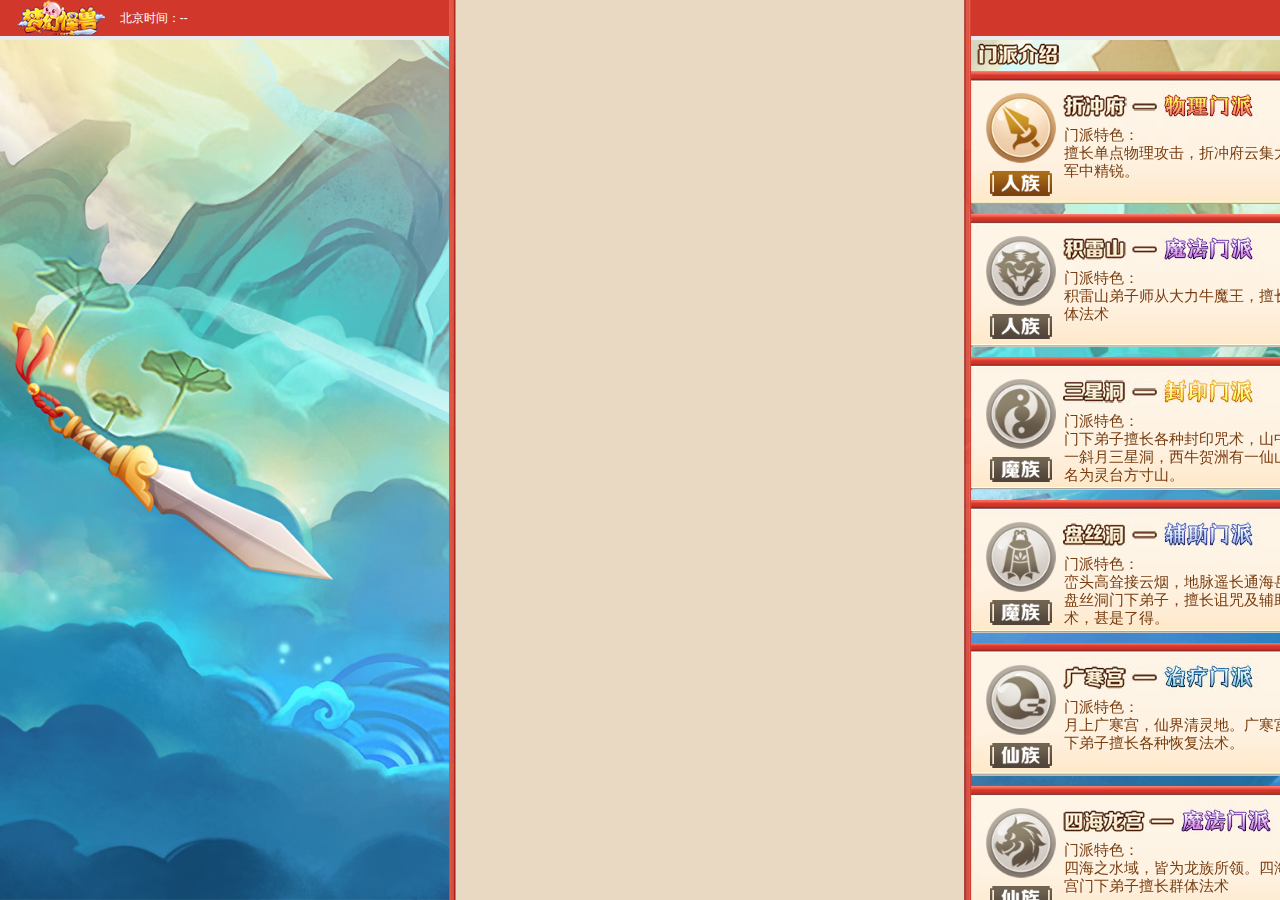
<file: static/index.html>
<!DOCTYPE html>
<html lang="en">
<head>
	<meta charset="UTF-8">
	<title>梦幻怪兽H5</title>
	<link rel="shortcut icon" href="./imgs/favicon.png">
	<link rel="stylesheet" type="text/css" href="css/common.css">
	<link rel="stylesheet" type="text/css" href="css/bootstrap.min.css">
	<link rel="stylesheet" type="text/css" href="css/index.css">
</head>
<body>

	<div class="wrap">
		<div class="page00 flex">
			<div class="leftBox">
				<div class="header flex">
					<a href="index.html"><img src="imgs/mhlogo.png" style="height:36px;margin-right: 15px;"></a>
					<span>
						北京时间：
					</span>
					<span id="time">--</span>
					<span style="flex:1;"></span>
				</div>
			</div>
			
			<div class="leftBoxLine"></div>
			<div class="contentBox" style="height:100%;">
				<!-- <iframe id="iframe" src="http://xpet-game-1251625178.file.myqcloud.com/mhxpet/mhxpet-1129-2/index.html?type=PC" style="width:546px;height:969px;"></iframe> -->
			</div>
			<div class="rightBoxLine"></div>
			<!-- <iframe src="http://xpet-game-1251625178.file.myqcloud.com/mhxpet/mhxpet-1129-2/index.html" style="width:546px;height:969px;"></iframe> -->

			<div class="rightBox">
				<!-- <div class="header flex">
					<span style="flex:1;"></span>
					<span class="msgMore">个人中心</span>
					 | 
					用户：1245454545 | 
					快速充值 | 
					游戏攻略
				</div> -->
			</div>
		</div>
	</div>

	<script type="text/javascript" src="js/jquery-2.1.0.min.js"></script>
	<script type="text/javascript" src="js/common.js?ver=2020122400"></script>
	<script type="text/javascript" src="js/index.js?ver=2020122400"></script>
</body>
</html>
</file>
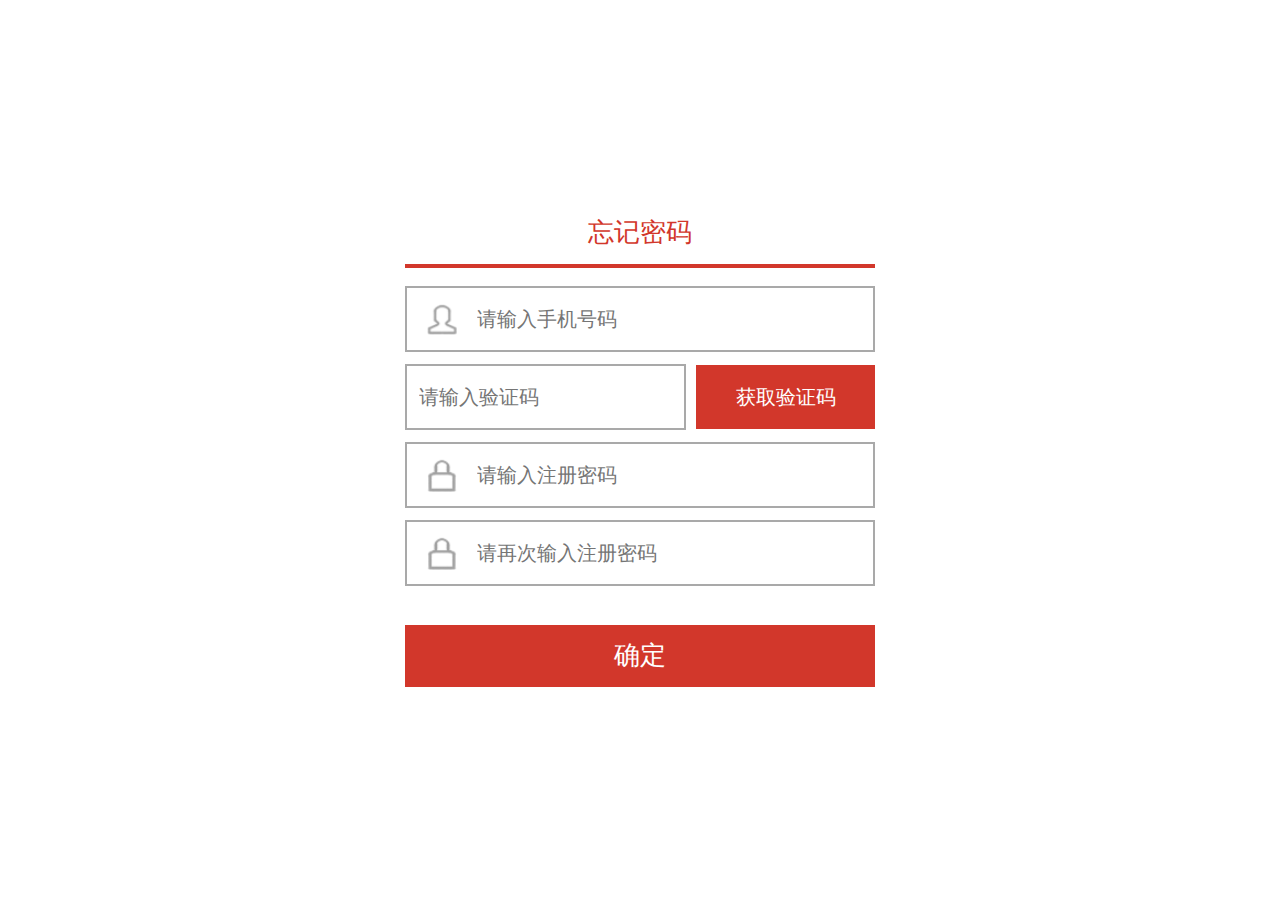
<file: static/forget.html>
<!DOCTYPE html>
<html lang="en">
<head>
	<meta charset="UTF-8">
	<title>梦幻怪兽H5</title>
	<link rel="shortcut icon" href="./imgs/favicon.png">
	<!-- <link rel="stylesheet" type="text/css" href="css/common.css"> -->
	<!-- <link rel="stylesheet" type="text/css" href="css/bootstrap.min.css"> -->
	<link rel="stylesheet" type="text/css" href="css/login.css">
</head>
<body>



<div class="flex" style="height: 100%;">
			<div class="Box">
				<ul class="flex">
					<li class="header active" onclick="regShow()">忘记密码</li>
				</ul>

				<div id="register-box" style="min-height: 413px;">

					<ul>
						<li class="flex inputBox">
							<div class="ico flex"><img src="imgs/user.png" alt=""></div>
							<input id="telNumber" type="text" placeholder="请输入手机号码">
						</li>
						<li class="flex">
							<div class="inputBox" style="flex:1;">
								<input style="padding-left: 12px;" id="smscode" type="text" placeholder="请输入验证码">
							</div>
							<div class="getCode" id="getCode">获取验证码</div>

						</li>
						<li class="flex inputBox">
							<div class="ico flex"><img src="imgs/password.png" alt=""></div>
							<input id="newpass" type="password" placeholder="请输入注册密码">
						</li>
						<li class="flex inputBox">
							<div class="ico flex"><img src="imgs/password.png" alt=""></div>
							<input id="newpass2" type="password" placeholder="请再次输入注册密码">
						</li>
					</ul>
					<div class="loginBtn" id="operate" onclick="updatePass(this)">确定</div>
					<!-- <div class="flex footer">
						<div class="u-checkbox-box flex">
							<span class="u-checkbox">
								<img src="imgs/ok.png" alt="">
							</span>
							<label>七天免登录</label>
						</div>
						<div class="line"></div>
						<div class="forget">忘记密码？</div>
						<div class="registerGo">去注册</div>
					<div class="otherLogin flex">
						<div><img src="imgs/guest.png" alt=""></div>
						<div class="guestLogin">游客登录</div>
					</div>
					</div> -->
				</div>

			</div>
		</div>
			

		<script type="text/javascript" src="js/jquery-2.1.0.min.js"></script>
		<script type="text/javascript" src="js/getToken.js"></script>
		<script type="text/javascript" src="js/forget.js?v=0.0.3"></script>
		<script type="text/javascript">

			function loginShow(){
				$("#login-box").show();
				$("#register-box").hide();
				$(".header").removeClass("active");
				$(".header").eq(0).addClass("active");
			}
			function regShow(){
				$("#login-box").hide();
				$("#register-box").show();
				$(".header").removeClass("active");
				$(".header").eq(1).addClass("active");
			}
			function checkNoLogin(){
				if($(".u-checkbox-box").hasClass("active")){
					$(".u-checkbox-box").removeClass("active");
				}else{
					$(".u-checkbox-box").addClass("active");
				}
			}

			$(function () {

				$('#getCode').on('click', getCode);
			})

		</script>

	<!-- <script type="text/javascript" src="js/common.js"></script> -->
	<!-- <script type="text/javascript" src="js/index.js"></script> -->
</body>
</html>
</file>
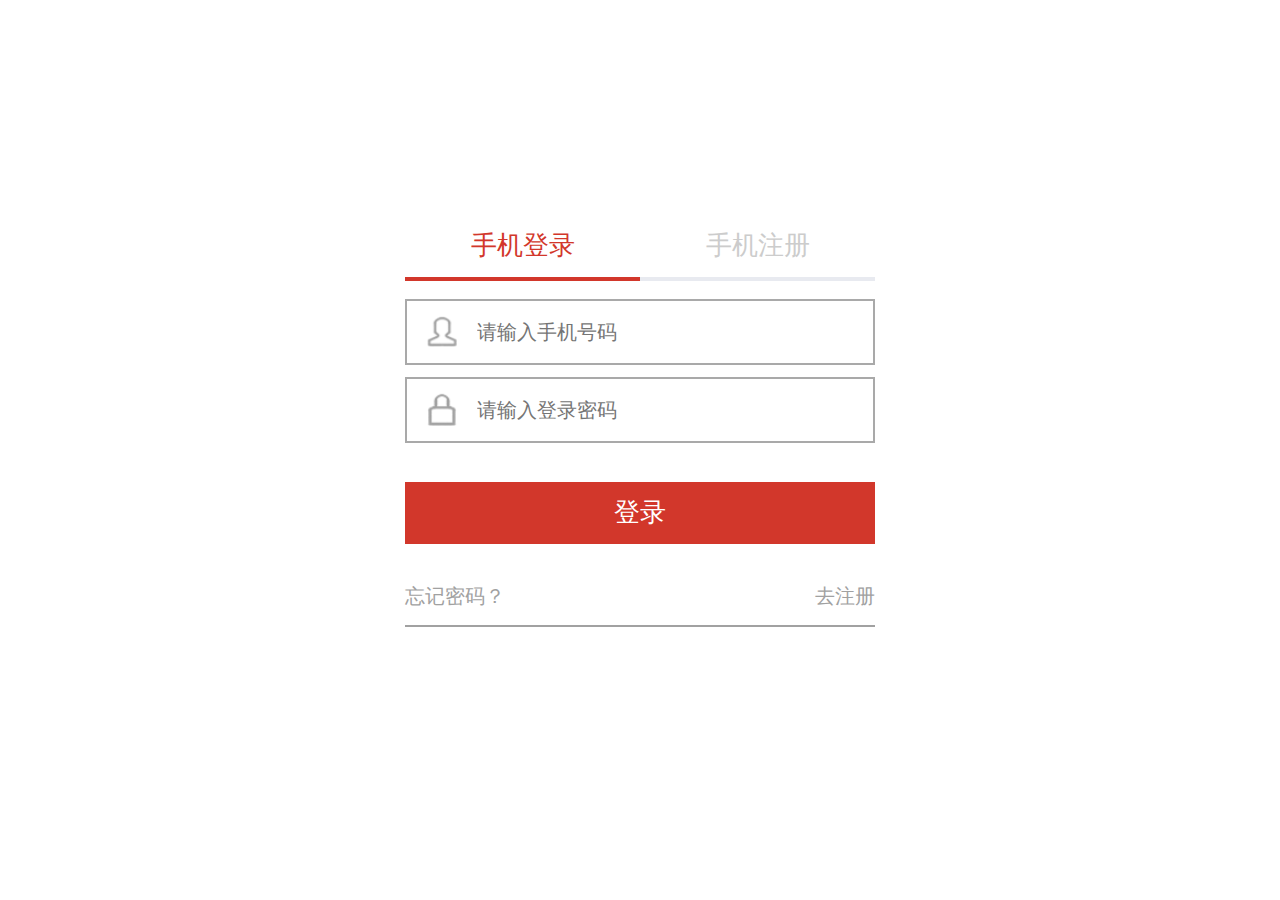
<file: static/login.html>
<!DOCTYPE html>
<html lang="en">
<head>
	<meta charset="UTF-8">
	<title>梦幻怪兽H5</title>
	<link rel="shortcut icon" href="./imgs/favicon.png">
	<!-- <link rel="stylesheet" type="text/css" href="css/common.css"> -->
	<!-- <link rel="stylesheet" type="text/css" href="css/bootstrap.min.css"> -->
	<link rel="stylesheet" type="text/css" href="css/login.css">
</head>
<body>



<div class="flex" style="height: 100%;">
			<div class="Box">
				<ul class="flex">
					<li class="header active" onclick="loginShow();">手机登录</li>
					<li class="header" onclick="regShow()">手机注册</li>
				</ul>
				<div id="login-box">
					<ul>
						<li class="flex inputBox">
							<div class="ico flex"><img src="imgs/user.png" alt=""></div>
							<input id="user_no" type="text" placeholder="请输入手机号码">
						</li>
						<li class="flex inputBox">
							<div class="ico flex"><img src="imgs/password.png" alt=""></div>
							<input id="user_password" type="password" placeholder="请输入登录密码">
						</li>
					</ul>
					<div class="loginBtn" id="operate" onclick="loginAgain(this)">登录</div>
					<div class="flex footer">
						<!-- <div class="u-checkbox-box flex" onclick="checkNoLogin()">
							<span class="u-checkbox">
								<img src="imgs/ok.png" alt="">
							</span>
							<label>七天免登录</label>
						</div>
						<div class="line"></div> -->
						<div class="forget" onclick="forgetLinkGo()">忘记密码？</div>
						<div class="registerGo" onclick="regShow()">去注册</div>
					</div>
					<div class="otherLogin flex">
						<!-- <div><img src="imgs/guest.png" alt=""></div>
						<div class="guestLogin">游客登录</div> -->
					</div>
				</div>

				<div id="register-box" style="display: none;min-height: 413px;">

					<ul>
						<li class="flex inputBox">
							<div class="ico flex"><img src="imgs/user.png" alt=""></div>
							<input id="telNumber" type="text" placeholder="请输入手机号码">
						</li>
						<li class="flex">
							<div class="inputBox" style="flex:1;">
								<input style="padding-left: 12px;" id="smscode" type="text" placeholder="请输入验证码">
							</div>
							<div class="getCode" id="getCode">获取验证码</div>

						</li>
						<li class="flex inputBox">
							<div class="ico flex"><img src="imgs/password.png" alt=""></div>
							<input id="nps" type="password" placeholder="请输入注册密码">
						</li>
						<!-- <li class="flex inputBox">
							<div class="ico flex"><img src="imgs/password.png" alt=""></div>
							<input id="nps" type="password" placeholder="请再次输入注册密码">
						</li> -->
					</ul>
					<div class="loginBtn" id="operate" onclick="register(this)">注册</div>
					<!-- <div class="flex footer">
						<div class="u-checkbox-box flex">
							<span class="u-checkbox">
								<img src="imgs/ok.png" alt="">
							</span>
							<label>七天免登录</label>
						</div>
						<div class="line"></div>
						<div class="forget">忘记密码？</div>
						<div class="registerGo">去注册</div>
					<div class="otherLogin flex">
						<div><img src="imgs/guest.png" alt=""></div>
						<div class="guestLogin">游客登录</div>
					</div>
					</div> -->
				</div>

			</div>
		</div>
			

		<script type="text/javascript" src="js/jquery-2.1.0.min.js"></script>
		<script type="text/javascript" src="js/getToken.js"></script>
		<script type="text/javascript" src="js/login.js?v=0.0.3"></script>
		<script type="text/javascript">

			function loginShow(){
				$("#login-box").show();
				$("#register-box").hide();
				$(".header").removeClass("active");
				$(".header").eq(0).addClass("active");
			}
			function regShow(){
				$("#login-box").hide();
				$("#register-box").show();
				$(".header").removeClass("active");
				$(".header").eq(1).addClass("active");
			}
			function forgetLinkGo(){
				location.href = 'forget.html';
			}
			function checkNoLogin(){
				if($(".u-checkbox-box").hasClass("active")){
					$(".u-checkbox-box").removeClass("active");
				}else{
					$(".u-checkbox-box").addClass("active");
				}
			}

			$(function () {

				$('#getCode').on('click', getCode);
			})

		</script>

	<!-- <script type="text/javascript" src="js/common.js"></script> -->
	<!-- <script type="text/javascript" src="js/index.js"></script> -->
</body>
</html>
</file>
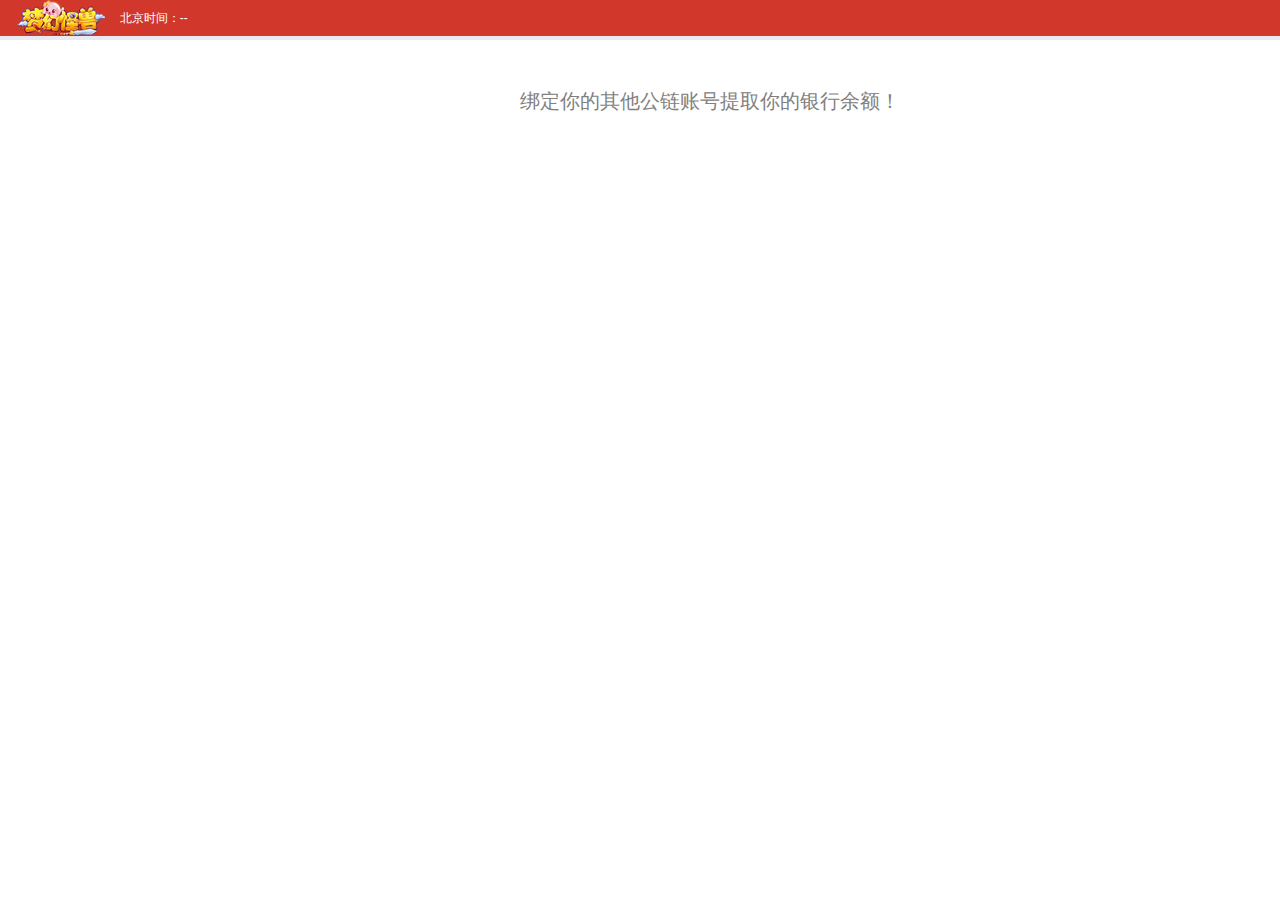
<file: static/myWallet.html>
<!DOCTYPE html>
<html lang="en">
<head>
	<meta charset="UTF-8">
	<title>梦幻怪兽H5</title>
	<link rel="shortcut icon" href="./imgs/favicon.png">
	<link rel="stylesheet" type="text/css" href="css/common.css">
	<link rel="stylesheet" type="text/css" href="css/bootstrap.min.css">
	<link rel="stylesheet" type="text/css" href="css/bankList.css">
</head>
<body>

	<div class="wrap">
		<div class="flex">
			<div class="leftBox">
				<div class="header flex">
					<img src="imgs/mhlogo.png" style="height:36px;margin-right: 15px;">
					<span>
						北京时间：
					</span>
					<span id="time">--</span>
					<span style="flex:1;"></span>
				</div>
			</div>
			<div class="rightBox">
				<!-- <div class="header flex">
					<span style="flex:1;"></span>
					<span class="msgMore">个人中心</span>
					 | 
					用户：1245454545 | 
					快速充值 | 
					游戏攻略
				</div> -->
			</div>
		</div>




<div class="Main" style="margin-top: 28px;">
	<div class="BrowsePage">
		<div class="BrowseKittyGallery">
			<div class="KittiesGallery">
				<div class="Container Container--lg">
					<div class="flex" style="margin-bottom: 30px;">
						<div style="min-width: 698px;">
							<p class="" id="inviterTipsShow" style="margin:0;text-align: center;">
								绑定你的其他公链账号提取你的银行余额！
							</p>
						</div>
					</div>
				</div>
				<div class="Container Container--lg MyInvitedUser">
					<!-- <table border="1" style="">
						<tbody>
							<tr>
								<td align="center" style="min-width:180px;">
									账号
								</td>
								<td align="center" style="max-width:200px;">
									公链
								</td>
								<td align="center">
									操作
								</td>
							</tr>
							<tr>
								<td align="center" style="">
									xpetbenson
								</td>
								<td align="center" style="">
									IOST
								</td>
								<td align="center">
									<button class="xBlueBtn" onclick="bindAccountShow('IOST')" style="width:180px;">修改</button>
								</td>
							</tr>
							<tr>
								<td align="center" style="">
								</td>
								<td align="center" style="">
									COCOS
								</td>
								<td align="center">
									<button class="xBlueBtn" onclick="bindAccountShow('COCOS')" style="width:180px;">绑定</button>
								</td>
							</tr>
						</tbody>
					</table> -->
				</div>
			</div>
			<div class="KittiesGalleryPagination">
				<div class="Pagination">
				</div>
			</div>
		</div>
	</div>
</div>



	</div>


<div style="display: none;" id="bindAccount">
	<div class="alert">
		<div>
			<h4>绑定账号</h4>
			<ul>
				<li class="flex">
					<div>绑定的账号：</div>
					<input type="text" id="bindAccountInput" placeholder="请输入你要绑定的账号" onfocus="focuusAction()" onblur="blurAction()" autofocus="autofocus" style="flex: 1;">
				</li>
				<p style="font-size: 1.7rem;" >你正在绑定 <span id="accountTips"></span> 账号，请绑定正确的账号，绑错账号造成损失无法追回</p>
				<li class="clear">
					<button class="right btn2 ok" onclick="bindAccountFun()" set-lan="ok">确认</button>
					<button class="right btn2 cancel" onclick="$('#bindAccount').hide()" set-lan="cancel">取消</button>
				</li>
			</ul>
		</div>
			
	</div>
</div>

	<script src="js/iost.min.js"></script>
	<!-- <script src="js/bcx.min.js"></script> -->
	<script src="js/eos16.0.9.min.js?v=1.0.0"></script>
	<script src="js/scatterjs-core.min.js"></script>
	<script src="js/scatterjs-plugin-eosjs.min.js"></script>
	<script type="text/javascript" src="js/jquery-2.1.0.min.js"></script>
	<script type="text/javascript" src="js/common.js"></script>
	<script type="text/javascript" src="js/myWallet.js"></script>
</body>
</html>
</file>
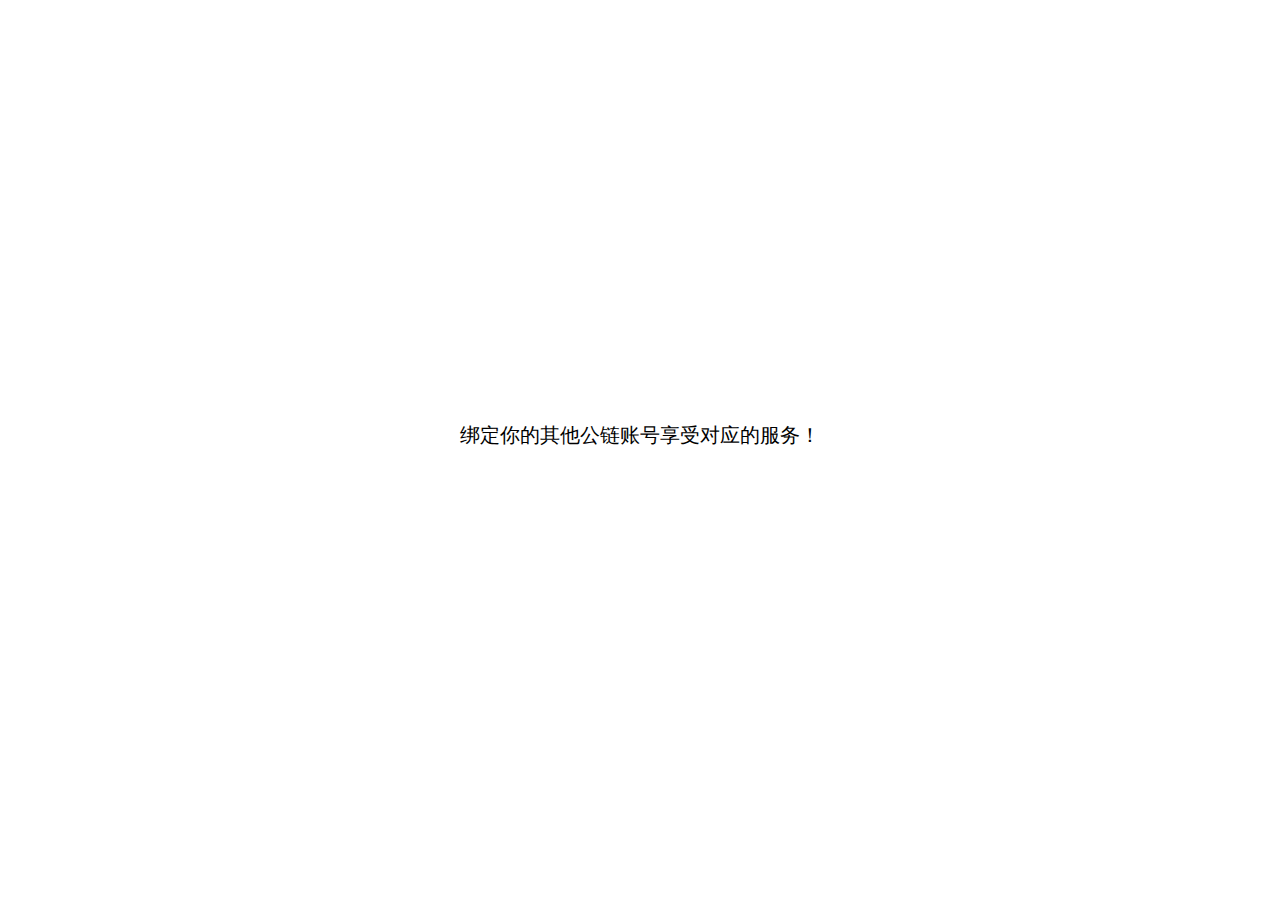
<file: static/xpetBindAccount.html>
<!DOCTYPE html>
<html lang="en" style="height: 100%;">
<head>
	<meta charset="UTF-8">
	<title>梦幻怪兽H5</title>
	<link rel="shortcut icon" href="./imgs/favicon.png">
	<!-- <link rel="stylesheet" type="text/css" href="css/common.css"> -->
	<!-- <link rel="stylesheet" type="text/css" href="css/bootstrap.min.css"> -->
	<link rel="stylesheet" type="text/css" href="css/xpetLogin.css">
	<style type="text/css">
		
table{
	border-spacing: 0;border-collapse: collapse;border: 1px solid #eee;
	width:100%;margin:0 auto;
}

table td{
	padding:10px;
	color: #2a2825;
	font-size: 20px;
	border-color: #eee;
	text-align: center;
}
.xBlueBtn{
    -webkit-appearance: none;
    background: transparent;
    background: #2c82ff;
    border: none;
    border-radius: 4px;
    color: #fff;
    cursor: pointer;
    font-size: 20px;
    font-weight: bolder;
    outline: none;
    padding: 8px;
    width: 180px;
    height:42px;
}
.alert2 {
    width: 100%;
    height: 100%;
    position: fixed;
    top: 0;
    left: 0;
    background: rgba(0,0,0,0.7);
    z-index: 9999;
    display: flex;
    align-items: center;
    color: #0a0e11;
}
.newUserBox{
	display:none;
}
.msgCon {
    position: fixed;
    top: 40%;
    z-index: 9999;
    width: 100%;
}
.msgCon .msg {
    border-radius: 30px;
    color: #fff;
    margin: 0 auto;
    padding: 12px;
    text-align: center;
    background: none repeat scroll 0 0 #000;
    width: 50%;
    max-width: 520px;
    opacity: 0.9;
}


	</style>
</head>
<body style="height: 100%;">

<div class="flex" style="height:100%">
	<div class="BrowsePage">
		<div class="BrowseKittyGallery">
			<div class="KittiesGallery">
				<div class="Container Container--lg">
					<div class="flex" style="margin-bottom: 30px;">
						<div style="min-width: 698px;">
							<p class="" id="inviterTipsShow" style="margin:0;text-align: center;">
								绑定你的其他公链账号享受对应的服务！
							</p>
						</div>
					</div>
				</div>
				<div class="Container Container--lg MyInvitedUser">
					<table border="1" style="width: 100%;">
						<!-- <tbody>
							<tr>
								<td align="center" style="min-width:180px;">
									账号
								</td>
								<td align="center" style="max-width:200px;">
									公链
								</td>
								<td align="center">
									操作
								</td>
							</tr>
							<tr>
								<td align="center" style="">
									xpetbenson
								</td>
								<td align="center" style="">
									IOST
								</td>
								<td align="center">
									<button class="xBlueBtn" onclick="bindAccountShow('IOST')" style="width:180px;">
										修改
									</button>
								</td>
							</tr>
							<tr>
								<td align="center" style="">
									xpetuser1111
								</td>
								<td align="center" style="">
									EOS
								</td>
								<td align="center">
									<button class="xBlueBtn" onclick="bindAccountShow('EOS')" style="width:180px;">
										修改
									</button>
								</td>
							</tr>
							<tr>
								<td align="center" style="">
								</td>
								<td align="center" style="">
									COCOS
								</td>
								<td align="center">
									<button class="xBlueBtn" onclick="bindAccountShow('COCOS')" style="width:180px;">
										绑定
									</button>
								</td>
							</tr>
						</tbody> -->
					</table>
				</div>
			</div>
			<div class="KittiesGalleryPagination">
				<div class="Pagination">
				</div>
			</div>
		</div>
	</div>
</div>

<div id="bindAccount" style="display: none;">
	<div class="alert2">
		<div class="Box">
			<ul class="flex">
				<li class="header active" style="position: relative;">
					绑定账号
					<img src="imgs/close.svg" style="position: absolute;top:25px;right:10px;    width: 18px;" onclick="clearBindAccountTimer()">
				</li>
			</ul>
			<div style="min-height: 413px;">
				<ul>
					<!-- <li class="flex inputBox">
						<div class="ico flex"><img src="imgs/user.png" alt=""></div>
						<input id="telNumber" type="text" placeholder="请输入手机号码">
					</li> -->
					<li class="flex">
						<div class="inputBox" style="flex:1;">
							<input style="padding-left: 12px;" id="smscode" type="text" placeholder="请输入验证码">
						</div>
						<div class="getCode" id="getCode">获取验证码</div>
					</li>
					<li class="flex inputBox">
						<div class="ico flex"><img src="imgs/password.png" alt=""></div>
						<input id="bindAccountInput" type="text" placeholder="请输入账号">
					</li>
				</ul>
				<div class="loginBtn" id="operate" onclick="bindAccountFun()">确定</div>
			</div>

		</div>
	</div>
</div>
<!-- <div class="flex" style="height: 100%;display: none;">
		</div> -->
			

		<script type="text/javascript" src="js/jquery-2.1.0.min.js"></script>
		<script type="text/javascript" src="js/getToken.js"></script>
		<!-- <script type="text/javascript" src="js/common.js"></script> -->
		<script type="text/javascript" src="js/xpetBindAccount.js?v=0.1.2"></script>
		<script type="text/javascript">

			$(function () {

				$('#getCode').on('click', getCode);
			})

		</script>

	<!-- <script type="text/javascript" src="js/common.js"></script> -->
	<!-- <script type="text/javascript" src="js/index.js"></script> -->
</body>
</html>
</file>
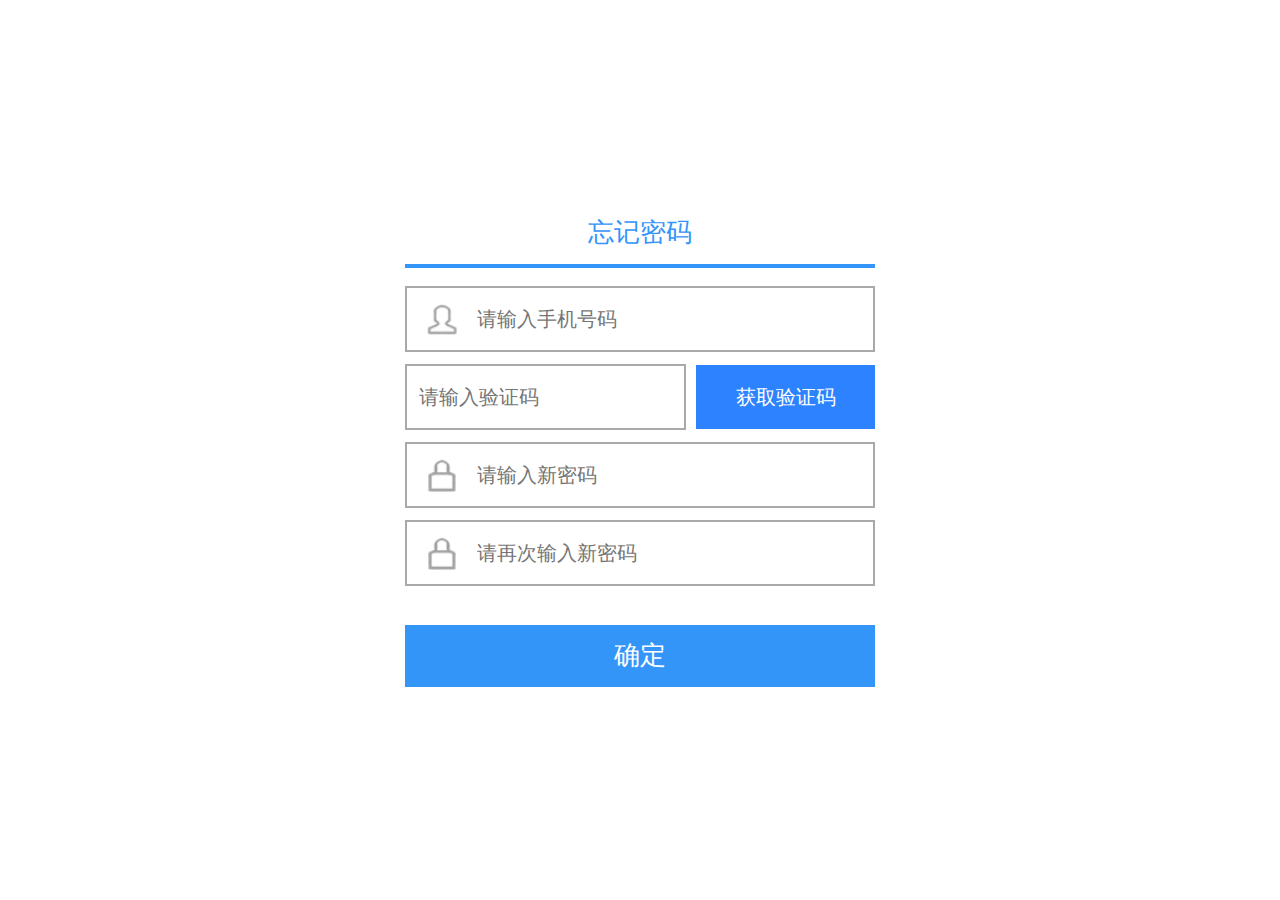
<file: static/xpetForget.html>
<!DOCTYPE html>
<html lang="en" style="height: 100%;">
<head>
	<meta charset="UTF-8">
	<title>梦幻怪兽H5</title>
	<link rel="shortcut icon" href="./imgs/favicon.png">
	<!-- <link rel="stylesheet" type="text/css" href="css/common.css"> -->
	<!-- <link rel="stylesheet" type="text/css" href="css/bootstrap.min.css"> -->
	<link rel="stylesheet" type="text/css" href="css/xpetLogin.css">
</head>
<body style="height: 100%;">



<div class="flex" style="height: 100%;">
			<div class="Box">
				<ul class="flex">
					<li class="header active" onclick="regShow()">忘记密码</li>
				</ul>

				<div id="register-box" style="min-height: 413px;">

					<ul>
						<li class="flex inputBox">
							<div class="ico flex"><img src="imgs/user.png" alt=""></div>
							<input id="telNumber" type="text" placeholder="请输入手机号码">
						</li>
						<li class="flex">
							<div class="inputBox" style="flex:1;">
								<input style="padding-left: 12px;" id="smscode" type="text" placeholder="请输入验证码">
							</div>
							<div class="getCode" id="getCode">获取验证码</div>

						</li>
						<li class="flex inputBox">
							<div class="ico flex"><img src="imgs/password.png" alt=""></div>
							<input id="newpass" type="password" placeholder="请输入新密码">
						</li>
						<li class="flex inputBox">
							<div class="ico flex"><img src="imgs/password.png" alt=""></div>
							<input id="newpass2" type="password" placeholder="请再次输入新密码">
						</li>
					</ul>
					<div class="loginBtn" id="operate" onclick="updatePass(this)">确定</div>
					<!-- <div class="flex footer">
						<div class="u-checkbox-box flex">
							<span class="u-checkbox">
								<img src="imgs/ok.png" alt="">
							</span>
							<label>七天免登录</label>
						</div>
						<div class="line"></div>
						<div class="forget">忘记密码？</div>
						<div class="registerGo">去注册</div>
					<div class="otherLogin flex">
						<div><img src="imgs/guest.png" alt=""></div>
						<div class="guestLogin">游客登录</div>
					</div>
					</div> -->
				</div>

			</div>
		</div>
			

		<script type="text/javascript" src="js/jquery-2.1.0.min.js"></script>
		<script type="text/javascript" src="js/getToken.js"></script>
		<script type="text/javascript" src="js/xpetForget.js?v=0.1.2"></script>
		<script type="text/javascript">

			function loginShow(){
				$("#login-box").show();
				$("#register-box").hide();
				$(".header").removeClass("active");
				$(".header").eq(0).addClass("active");
			}
			function regShow(){
				$("#login-box").hide();
				$("#register-box").show();
				$(".header").removeClass("active");
				$(".header").eq(1).addClass("active");
			}
			function checkNoLogin(){
				if($(".u-checkbox-box").hasClass("active")){
					$(".u-checkbox-box").removeClass("active");
				}else{
					$(".u-checkbox-box").addClass("active");
				}
			}

			$(function () {

				$('#getCode').on('click', getCode);
			})

		</script>

	<!-- <script type="text/javascript" src="js/common.js"></script> -->
	<!-- <script type="text/javascript" src="js/index.js"></script> -->
</body>
</html>
</file>
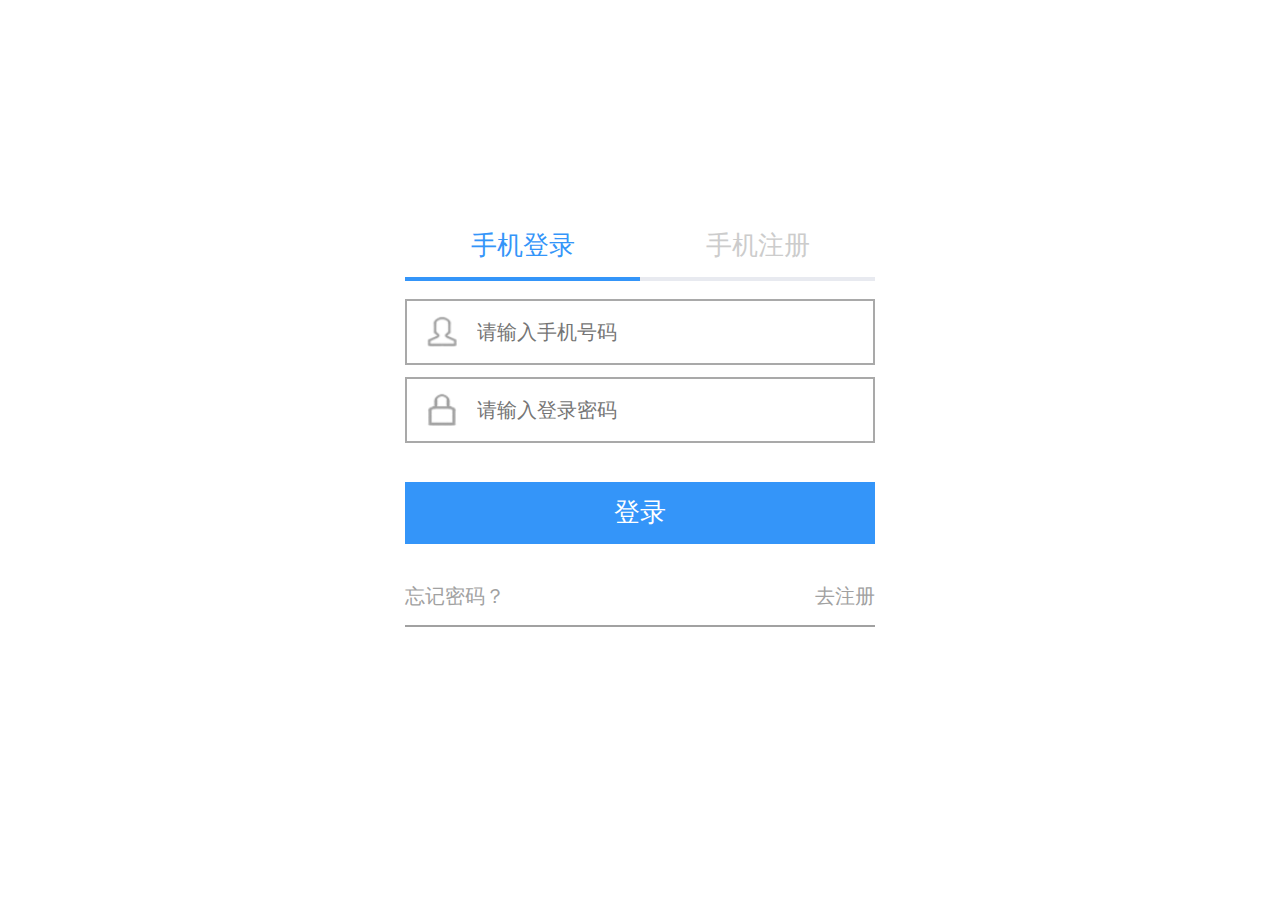
<file: static/xpetLogin.html>
<html>
	<head>
		<meta http-equiv="X-UA-Compatible" content="IE=edge,chrome=1">
		<meta http-equiv="Content-Type" content="text/html; charset=utf-8">
		<meta name="renderer" content="webkit">
		<meta name="viewport" content="width=device-width,width=750px,minimum-scale=0.28, user-scalable=no">
		<title>登录</title>
		<link rel="stylesheet" type="text/css" href="css/xpetLogin.css?v=0.0.2">
		<style>
			
.msgCon {
    position: fixed;
    top: 40%;
    z-index: 9999;
    width: 100%;
}
.msgCon .msg {
    border-radius: 30px;
    color: #fff;
    margin: 0 auto;
    padding: 12px;
    text-align: center;
    background: none repeat scroll 0 0 #000;
    width: 50%;
    max-width: 520px;
    opacity: 0.9;
}

		</style>
		<script type="text/javascript" src="js/jquery-2.1.0.min.js"></script>
	</head>
	<body>
		<div class="flex" style="height: 100%;">
			<div class="Box">
				<ul class="flex">
					<li class="header active" onclick="loginShow();">手机登录</li>
					<li class="header" onclick="regShow()">手机注册</li>
				</ul>
				<div id="login-box">
					<ul>
						<li class="flex inputBox">
							<div class="ico"><img src="imgs/user.png" alt=""></div>
							<input id="user_no" type="text" placeholder="请输入手机号码">
						</li>
						<li class="flex inputBox">
							<div class="ico"><img src="imgs/password.png" alt=""></div>
							<input id="user_password" type="password" placeholder="请输入登录密码">
						</li>
					</ul>
					<div class="loginBtn" id="operate" onclick="loginAgain(this)">登录</div>
					<div class="flex footer">
						<!-- <div class="u-checkbox-box flex" onclick="checkNoLogin()">
							<span class="u-checkbox">
								<img src="imgs/ok.png" alt="">
							</span>
							<label>七天免登录</label>
						</div>
						<div class="line"></div> -->
						<div class="forget" onclick="forgetLinkGo()">忘记密码？</div>
						<div class="registerGo" onclick="regShow()">去注册</div>
					</div>
					<div class="otherLogin flex">
						<!-- <div><img src="imgs/guest.png" alt=""></div>
						<div class="guestLogin">游客登录</div> -->
					</div>
				</div>

				<div id="register-box" style="display: none">

					<ul>
						<li class="flex inputBox">
							<div class="ico"><img src="imgs/user.png" alt=""></div>
							<input id="telNumber" type="text" placeholder="请输入手机号码">
						</li>
						<li class="flex">
							<div class="inputBox" style="flex:1;">
								<input style="padding-left: 12px;" id="smscode" type="text" placeholder="请输入验证码">
							</div>
							<div class="getCode" id="getCode">获取验证码</div>

						</li>
						<li class="flex inputBox">
							<div class="ico"><img src="imgs/password.png" alt=""></div>
							<input id="nps" type="password" placeholder="请输入注册密码">
						</li>
						<!-- <li class="flex inputBox">
							<div class="ico"><img src="imgs/password.png" alt=""></div>
							<input id="nps" type="password" placeholder="请再次输入注册密码">
						</li> -->
					</ul>
					<div class="loginBtn" id="operate" onclick="register(this)">注册</div>
					<!-- <div class="flex footer">
						<div class="u-checkbox-box flex">
							<span class="u-checkbox">
								<img src="imgs/ok.png" alt="">
							</span>
							<label>七天免登录</label>
						</div>
						<div class="line"></div>
						<div class="forget">忘记密码？</div>
						<div class="registerGo">去注册</div>
					<div class="otherLogin flex">
						<div><img src="imgs/guest.png" alt=""></div>
						<div class="guestLogin">游客登录</div>
					</div>
					</div> -->
				</div>

			</div>
		</div>
			

		<script type="text/javascript" src="js/getToken.js"></script>
		<script type="text/javascript" src="js/xpetLogin.js?v=0.1.0"></script>
		<script type="text/javascript">

			function loginShow(){
				$("#login-box").show();
				$("#register-box").hide();
				$(".header").removeClass("active");
				$(".header").eq(0).addClass("active");
			}
			function regShow(){
				$("#login-box").hide();
				$("#register-box").show();
				$(".header").removeClass("active");
				$(".header").eq(1).addClass("active");
			}
			function forgetLinkGo(){
				location.href = 'xpetForget.html'+location.search;
			}
			function checkNoLogin(){
				if($(".u-checkbox-box").hasClass("active")){
					$(".u-checkbox-box").removeClass("active");
				}else{
					$(".u-checkbox-box").addClass("active");
				}
			}

			$(function () {

				$('#getCode').on('click', getCode);
			})

		</script>
	</body>

</html>
</file>
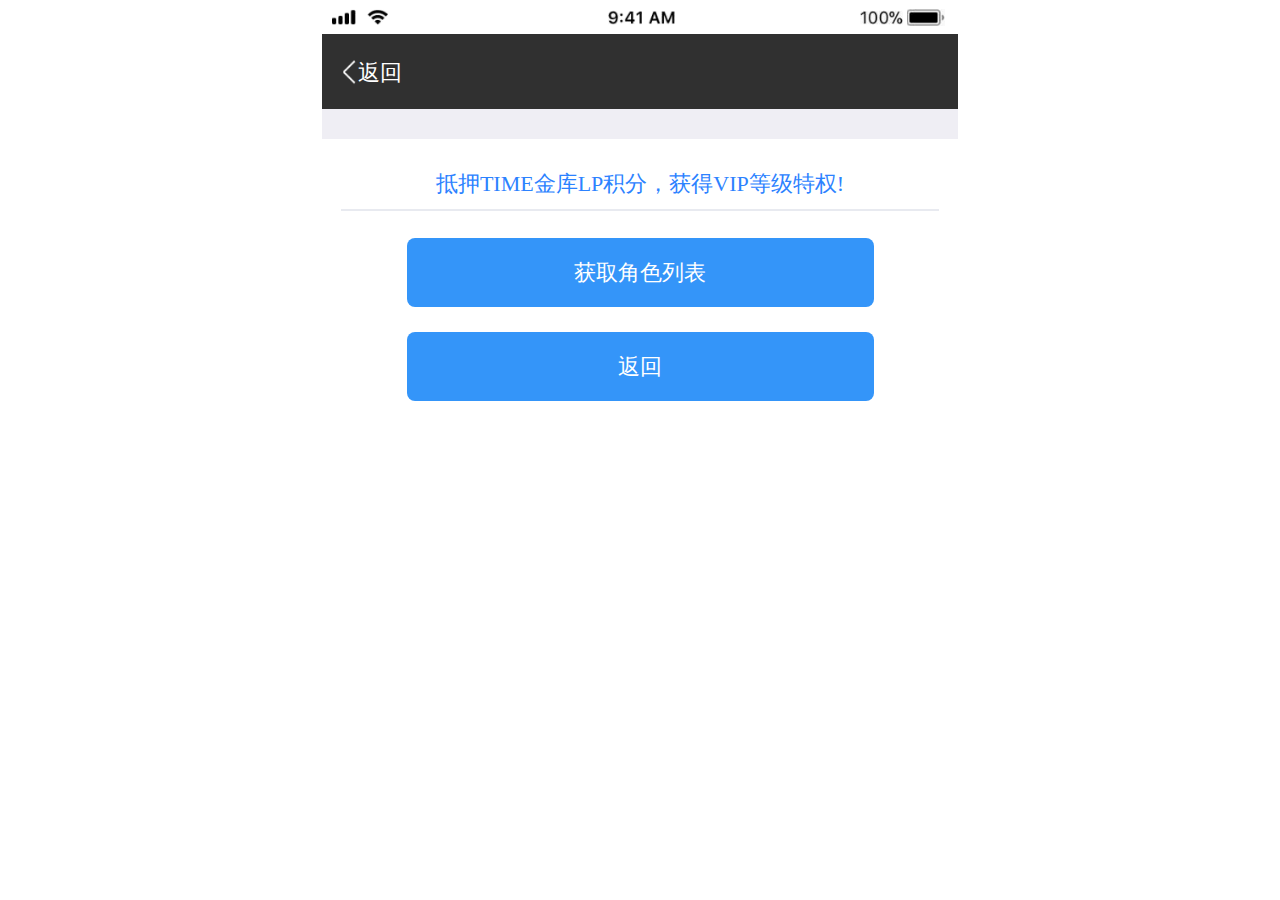
<file: static/xpetVipList.html>
<!DOCTYPE html>
<html lang="en" style="height: 100%;">
<head>
	<meta charset="UTF-8">
	<title>梦幻怪兽H5</title>
	<link rel="shortcut icon" href="./imgs/favicon.png">
	<!-- <link rel="stylesheet" type="text/css" href="css/common.css"> -->
	<!-- <link rel="stylesheet" type="text/css" href="css/bootstrap.min.css"> -->
	<meta name="viewport" content="width=device-width,width=636px,minimum-scale=0.36, user-scalable=no">
	<link rel="stylesheet" type="text/css" href="css/xpetLogin.css">
	<style type="text/css">
		
table{
	border-spacing: 0;border-collapse: collapse;border: 1px solid #a1a1a1;
	width:100%;margin:0 auto;
}

table td{
	padding:10px 0;
	color: #3b3b3b;
	font-size: 20px;
	border-color: #a1a1a1;
	text-align: center;
}
.xBlueBtn,.xBlueBtn-small{
    -webkit-appearance: none;
    background: transparent;
    background: #3495f9;
    border: none;
    color: #fff;
    cursor: pointer;
    font-size: 22px;
    outline: none;
    padding: 8px;	
}
.xBlueBtn{
	width: 467px;
	height:69px;
	border-radius: 8px;
}
.xBlueBtn-small{
	width: 108px;
	height: 75px;
}
.alert2 {
    width: 100%;
    height: 100%;
    position: fixed;
    top: 0;
    left: 0;
    background: rgba(0,0,0,0.7);
    z-index: 9999;
    display: flex;
    align-items: center;
    color: #0a0e11;
}
.newUserBox{
	display:none;
}
.msgCon {
    position: fixed;
    top: 40%;
    z-index: 9999;
    width: 100%;
}
.msgCon .msg {
    border-radius: 30px;
    color: #fff;
    margin: 0 auto;
    padding: 12px;
    text-align: center;
    background: none repeat scroll 0 0 #000;
    width: 50%;
    max-width: 520px;
    opacity: 0.9;
}
.information_bar{
	width: 636px;
	height: 34px;
	background-color: #ffffff;
	margin: 0 auto;
}
.bg-img1{
	width: 613px;
	height: 17px;
	margin-top: 9px;
	margin-left: 10px;
}
.back{
	width: 636px;
	height: 75px;
	background-color: #303030;
	margin: 0 auto;
	position: relative;
}
.back-button{
	margin-left: 18px;
	margin-top: 26px;
	width: 19px;
	height: 25px;
}
.back-content{
	font-size: 22px;
	line-height: 25px;
	position: absolute;
	top: 26px;
	left: 36px;
	color: #ffffff;
}
.empty-box{
	width: 636px;
	height: 30px;
	background-color: #efeef4;
	margin: 0 auto;
}
.BrowsePage{
	width: 636px;
	margin: 0 auto;
}
.position1{
	margin: 0 auto;
}
	</style>
</head>
<body style="height: 100%;">

	<div class="flex">
		<div class="information_bar">
			<img src="imgs/information_head.png" class="bg-img1">
		</div>
	</div>
	<div class="back">
		<img src="imgs/back_icon.png" class="back-button">
		<p class="back-content">返回</p>
	</div>
	<div class="empty-box"></div>
	<div class="BrowsePage">
		<div class="BrowseKittyGallery" style="max-width: 636px;">
			<div class="KittiesGallery">
				<div class="Container Container--lg">
					<div class="flex position1"style="margin-bottom:27px;height:70px;border-bottom: 2px solid #e8eaf0;font-size: 22px;width: 598px;">
						<div>
							<p class="" id="inviterTipsShow" style="margin-top: 20px;text-align: center;color:#2c82ff;">

								抵押TIME金库LP积分，获得VIP等级特权!
							</p>
						</div>
					</div>
				</div>
				<div id="listMyRoleInfoShow" style="text-align: center;" class="btn1">
					<button class="xBlueBtn" onclick="getConnectOk()">获取角色列表</button>
				</div>
				<div style="text-align: center;margin-top: 25px;margin-bottom: 19px;" class="btn1">
					<button class="xBlueBtn" onclick="goBack()">返回</button>
				</div>
				<div class="Container Container--lg MyInvitedUser">
					<table border="1" style="width: 100%;">
					</table>
				</div>
			</div>
			<div class="KittiesGalleryPagination">
				<div class="Pagination">
				</div>
			</div>
		</div>
	</div>
	<div id="stacklpBoxShow" style="display: none;">
		<div class="alert2">
			<div class="Box">
				<ul class="flex">
					<li class="header active" style="position: relative;">
						抵押
						<img src="imgs/close.svg" style="position:absolute;top:25px;right:10px;width: 18px;" onclick="clearStacklpBoxShow()">
					</li>
				</ul>
				<div style="min-height:413px;max-height: 413px;overflow-y: scroll;">
					<ul>
						<li class="inputBox" style="border: none;">
							该角色已抵押 : <span class="stackTokenNum"></span> 积分，可用积分 : <span class="useStackTokenNum"></span>
						</li>
						<li class="flex inputBox">
							<div class="ico flex"><img src="imgs/password.png" alt=""></div>
							<input id="stacklpNum" type="text" placeholder="请输入要抵押的数量">
						</li>
					</ul>
					<div class="loginBtn" onclick="stacklp()">确定</div>
					<ul>
						<li>1、LP积分抵押后需24小时后才能解压；</li>
						<li>2、LP积分可部分解压，解压后VIP等级即时发生变化；</li>
						<li>3、LP积分兑换VIP等级列表</li>
					</ul>
					<table border="1" style="margin:18px 0;">
						<tbody>
							<tr>
								<td align="center">积分</td>
								<td align="center">VIP等级</td>
							</tr>
							<tr>
								<td align="center">10 LP</td>
								<td align="center">V1</td>
							</tr>
							<tr>
								<td align="center">100 LP</td>
								<td align="center">V2</td>
							</tr>
							<tr>
								<td align="center">200 LP</td>
								<td align="center">V3</td>
							</tr>
							<tr>
								<td align="center">300 LP</td>
								<td align="center">V4</td>
							</tr>
							<tr>
								<td align="center">500 LP</td>
								<td align="center">V5</td>
							</tr>
							<tr>
								<td align="center">1000 LP</td>
								<td align="center">V6</td>
							</tr>
							<tr>
								<td align="center">2000 LP</td>
								<td align="center">V7</td>
							</tr>
							<tr>
								<td align="center">3000 LP</td>
								<td align="center">V8</td>
							</tr>
							<tr>
								<td align="center">5000 LP</td>
								<td align="center">V9</td>
							</tr>
							<tr>
								<td align="center">10000 LP</td>
								<td align="center">V10</td>
							</tr>
						</tbody>
					</table>
				</div>
			</div>
		</div>
	</div>
	<div id="unstacklpBoxShow" style="display: none;">
		<div class="alert2">
			<div class="Box">
				<ul class="flex">
					<li class="header active" style="position: relative;">
						解压
						<img src="imgs/close.svg" style="position: absolute;top:25px;right:10px;    width: 18px;" onclick="clearUnStacklpBoxShow()">
					</li>
				</ul>
				<div style="min-height: 413px;">
					<ul>
						<li class="inputBox" style="border: none;">
							该角色已抵押 : <span class="stackTokenNum"></span> 积分，可用积分 : <span class="useStackTokenNum"></span>
						</li>
						<li class="flex inputBox">
							<div class="ico flex"><img src="imgs/password.png" alt=""></div>
							<input id="unstacklpNum" type="text" placeholder="请输入要解压的数量">
						</li>
					</ul>
					<div class="loginBtn" onclick="unstacklp()">确定</div>
				</div>
			</div>
		</div>
	</div>


<!-- <div class="flex" style="height: 100%;display: none;">
		</div> -->
			

		<script type="text/javascript" src="js/jquery-2.1.0.min.js"></script>
		<script type="text/javascript" src="js/getToken.js"></script>
	    <script type="text/javascript" src="js/eos16.0.0.min.js"></script>
	    <script type="text/javascript" src="js/scatterjs-core.min.js"></script>
	    <script type="text/javascript" src="js/scatterjs-plugin-eosjs.min.js"></script>
		<script type="text/javascript" src="js/common.js?v=2020122200"></script>
		<script type="text/javascript" src="js/xpetVipList.js?v=2020122200"></script>
		<script type="text/javascript">

			$(function () {
				$('#getCode').on('click', getCode);
			})


			function goBack(){
				history.go(-1);
			}
		</script>

	<!-- <script type="text/javascript" src="js/common.js"></script> -->
	<!-- <script type="text/javascript" src="js/index.js"></script> -->
</body>
</html>
</file>
<file: static/css/common.css>
*{
	margin:0;
	padding:0;
}
body,html,.wrap{
	height:100%;
}
.flex{
	display: flex;
	justify-content: center;
	align-items: center;
}
.wrap {
    overflow: hidden;
    max-width: 1920px;
    min-width: 1420px;
    margin: 0 auto;
    position: relative;

}
.wrap .page00 {
    height:100%;
     background: url(../imgs/bg.jpg) top center no-repeat; 
    background-size: cover;
}

.leftBox,.rightBox{
	flex: 1;
	height:100%;
}


.wrap .header{
	height: 40px;
	/*line-height: 40px;*/
	font-size: 12px;
	background: #d2372b;
	color:#fff;
	padding:0 17px;
}
.msgCon {
    position: fixed;
    top: 40%;
    z-index: 9999;
    width: 100%;
}
.msgCon .msg {
    border-radius: 30px;
    color: #fff;
    margin: 0 auto;
    padding: 12px;
    text-align: center;
    background: none repeat scroll 0 0 #000;
    width: 50%;
    max-width: 520px;
    opacity: 0.9;
}

.newUserBox{
    width: 399px;
    position: fixed;
    top:150px;
    right:0;
    z-index: 9999;
    background: #fff;
    height:80%;
    margin: 0;
    padding:0 16px 12px;
    /*border-top: 1px solid rgb(212, 223, 233);*/
    border: 1px solid#d2372b;
    
    list-style-type: none;
    font-size: 20px;

    transform: translate3d(100%,0,0);
    transition: -webkit-transform .2s cubic-bezier(.65,.05,.36,1);
    transition: transform .2s cubic-bezier(.65,.05,.36,1);
    transition: transform .2s cubic-bezier(.65,.05,.36,1),-webkit-transform .2s cubic-bezier(.65,.05,.36,1);
    overflow-y: scroll;

}
.newUserBox.active{
    -webkit-transform: translateZ(0);
    transform: translateZ(0);
}

.newUserBox .userHeader{
    border-bottom: 1px solid #eee;
    /*border-bottom: 1px solid #b2b2b2;*/
    line-height: 68px;
    margin-bottom: 20px;
}

.xBlueBtn{
    -webkit-appearance: none;
    background: transparent;
    background: #d2372b;
    border: none;
    border-radius: 4px;
    color: #fff;
    cursor: pointer;
    font-size: 20px;
    font-weight: bolder;
    outline: none;
    padding: 8px;
    text-transform: uppercase;
    transition: background .2s ease,color .2s ease;
    white-space: pre;
    width: 100%;
}

.newUserBox li{
    line-height: 68px;
    border-top: 1px solid #eee;
    /*border-top: 1px solid #b2b2b2;*/
    cursor: pointer;
    color: #82817d;
}

.newUserBox li a{
    color: #82817d;
}
a ,a:hover {
	text-decoration: none
}


.alert{width: 100%;height: 100%;position: fixed;top:0;left: 0;background: rgba(0,0,0,0.7);z-index: 9999;display: flex;align-items: center;color:#0a0e11;}
.alert > div{width: 80%;margin: 0 auto;background: #fff;padding:20px 15px;font-size: 24px;border-radius: 10px;}
.alert h4{font-size: 32px;text-align: center;}
.alert h3{font-size: 32px;}
.alert h5,.alert h6{font-size: 20px;}
.alert p{color: #f89185;}
.alert ul{margin:0;padding:0;}
.alert ul li{padding:10px 0;list-style-type: none;}
.alert ul li input{width: 100%;}
.alert ul li .text{color: #666d74}
.alert ul li .right{float: right;}
.alert ul li .btn2{color: #2a2825;padding:0 30px;


}

.alert ul li .btn2.cancel{
	border:1px solid #f1496c;
	background: #fff;
	height: 45px;
    padding: 0 20px;
    margin: 0 20px;
    border-radius: 5px;
    font-size: 16px;
    cursor: pointer;
    min-width: 100px;
    box-sizing: border-box;
    display: flex;
    justify-content: center;
    align-items: center;
    color: #f1496c;
}
.alert ul li .btn2.cancel:hover{
	background: #fb1142;
	color: #fff;
}
.alert ul li .btn2.cancel:active{
	font-size: 18px;
	padding-left:28px;
	padding-top: 8px;
	box-sizing: border-box;
	background: #f1496c;
}

.alert ul li .btn2.ok{
	border:1px solid #1798f2;
	background: #fff;
	height: 45px;
    padding: 0 20px;
    margin: 0 20px;
    border-radius: 5px;
    font-size: 16px;
    cursor: pointer;
    min-width: 100px;
    box-sizing: border-box;
    display: flex;
    justify-content: center;
    align-items: center;
    color: #1798f2;
}
.alert ul li .btn2.ok:hover{
	background: #0096ff;
	color: #fff;
}
.alert ul li .btn2.ok:active{
	font-size: 18px;
	padding-left:28px;
	padding-top: 8px;
	box-sizing: border-box;
	background: #399bdf;
}

.alert ul li .btn2.disabled,
.alert ul li .btn2.disabled:hover,
.alert ul li .btn2.disabled:active{
	border:1px solid #999;
	color:#999;
	background: #fff;
    padding: 0 20px;
    margin: 0 20px;
}


button,input,textarea {
	background: none;
	color: inherit;
	font-size: inherit;
	font-weight: inherit;
	line-height: normal;
	border: 0;
	border-radius: 0;
	-moz-appearance: none;
	appearance: none
}

button,input,select,textarea {
	font-family: inherit;
	-webkit-box-shadow: none;
	box-shadow: none;
	-webkit-appearance: none
}

select {
	position: relative;
	padding: .8rem;
	padding-right: 2.4rem;
	font-size: 1.6rem;
	line-height: unset;
	color: #82817d;
	background-color: transparent;
	border: 0;
	outline: none
}

input[type=radio] {
	-webkit-appearance: radio;
	-moz-appearance: radio;
	appearance: radio
}

input[type=checkbox] {
	-webkit-appearance: checkbox;
	-moz-appearance: checkbox;
	appearance: checkbox
}

input {
	border: 1px solid #e7e6e4;
	padding: 1.5rem;
	font-family: Calibre;
	font-size: 1.6rem;
	font-weight: 500;
	border-radius: .5rem;
	outline: none
}

input:focus {
	border-color: #ff9b6a
}

input.is-invalid {
	border-color: #f39db4
}

.alert2 {
    width: 100%;
    height: 100%;
    position: fixed;
    top: 0;
    left: 0;
    background: rgba(0,0,0,0.7);
    z-index: 9999;
    display: flex;
    align-items: center;
    color: #0a0e11;
}
.Box{
    width: 500px;
    margin: auto;
    background-color: #fff;
    padding:0 15px;
    box-sizing: border-box;
}
.header{
	line-height: 63px;
	font-size: 26px;
	color: #ccc;
	text-align: center;
	border-bottom: 4px solid #e8eaf0;
	position: relative;
	margin-bottom: 18px;
	flex:1;
	cursor: pointer;
}
.header.active{
	border-bottom: 4px solid #d2372b;
	color: #d2372b;
}
/*.header .line{
	position: absolute;
	width:28%;
	height: 4px;
	bottom:-4px;
	left:0;
	background: #d2372b;
}*/
.ico{
	width: 70px;
	text-align: center;
}
.ico img{
	width: 33px;
}
.inputBox{
	border: 2px solid #a9a9a9;
	margin-bottom: 12px;
	line-height: 62px;
}
.inputBox input{
	/*height: 36px;*/
	padding: 0 0 0 12px;
	border: none;
	line-height: 62px;
	flex:1;
    font-size: 20px;
}
.getCode{
	height: 64px;font-size: 20px;
	background: #d2372b;color:#fff;width: 188px;margin-left: 10px;
	line-height: 64px;
	text-align: center;
	margin-bottom: 12px;
	cursor: pointer;
}

.loginBtn{
	background: #d2372b;
	color: #fff;
	cursor: pointer;
	text-align: center;
	line-height: 62px;
	font-size: 26px;
	margin:39px 0;
}

.u-checkbox-box{
	cursor: pointer;
}

.u-checkbox-box .u-checkbox{
	display: block;
    width: 24px;
    height: 24px;
    cursor: pointer;
    border: solid 2px #afafaf;
    color: #a1a1a1;
}

.u-checkbox-box .u-checkbox img{
    width: 24px;
    height: 24px;
    display: none;
}
.u-checkbox-box.active .u-checkbox img{
    display: block;
}


.u-checkbox-box label{
    height: 16px;
    padding-left: 8px;
    font-size: 20px;
    color: #a1a1a1;
    line-height: 17px;
    padding-left: 8px;
	cursor: pointer;
}
.footer{
	color: #a1a1a1;
}
.footer .line{
	width: 2px;
	height: 32px;
	margin:0 20px;
	background: #a1a1a1;
}
.forget{
	cursor: pointer;
}
.registerGo{
	cursor: pointer;
	flex:1;text-align: right;
}
.otherLogin{
	margin-top: 15px;
	padding:30px 0;
	border-top: 2px solid #a1a1a1;
	color:#a1a1a1;
}
.otherLogin img{
	width:23px;
}
.guestLogin{
	flex: 1;margin-left: 5px;
}
/*a:hover {
	color: #2a2825
}*/
</file>
<file: static/css/index.css>
.wrap .page00 {
    height:100%;
     background: url(../imgs/bg.jpg) top center no-repeat; 
    background-size: cover;
}
iframe{
	height:100%;
	/*margin:0 auto;*/
	display: block;
	border: none;
}
.leftBox,.rightBox{
	flex: 1;
	height:100%;
}
.leftBoxLine,.rightBoxLine{
	width: 7px;
	height:100%;
}
.leftBoxLine{
	background: url(../imgs/leftBoxLine.png);
}
.rightBoxLine{
	background: url(../imgs/rightBoxLine.png);
}
.contentBox{
	/*width:546px;height:969px;*/
	background:#e9d9c3;
}
.menpaiBox .item{
	width: 356px;
	height: 133px;
	line-height: 18px;
	margin-bottom: 10px;
	font-size: 14.5px;
	color: #783d10;
	padding:12px 15px 0;
	box-sizing: border-box;
	display: flex;
	justify-content: center;
	align-items: center;
}

.menpaiBox .item .menpaiIco{
	width: 70px;
	height: 102px;
	margin-right: 8px;
}
.menpaiBox .item .menpaiIco .menpaiImgs1{
	width: 70px;
	height: 70px;
	margin-bottom: 8px;
	background-size: 100% 100%;
}
.menpaiBox .item .menpaiIco .menpaiImgs2{
	width: 62.3px;
	height: 25.6px;
	background-size: 100% 100%;
	margin:0 auto;
}
.menpaiBox .item .menpaiContent{
	flex: 1;
	height: 102px;
	padding-top: 33px;
	box-sizing: border-box;
}

.menpaiBox .menpai01{
	background: url(../imgs/menpai_01.jpg) no-repeat;
}
.menpaiBox .menpai01 .menpaiImgs1{
	background: url(../imgs/menpai_01_false.png) no-repeat;
}
.menpaiBox .menpai01.active .menpaiImgs1,
.menpaiBox .menpai01:hover .menpaiImgs1{
	background: url(../imgs/menpai_01_true.png) no-repeat;
	background-size: 100% 100%;
}
.menpaiBox .menpai02{
	background: url(../imgs/menpai_02.jpg) no-repeat;
}
.menpaiBox .menpai02 .menpaiImgs1{
	background: url(../imgs/menpai_02_false.png) no-repeat;
}
.menpaiBox .menpai02.active .menpaiImgs1,
.menpaiBox .menpai02:hover .menpaiImgs1{
	background: url(../imgs/menpai_02_true.png) no-repeat;
	background-size: 100% 100%;
}


.menpaiBox .menpai01 .menpaiImgs2,
.menpaiBox .menpai02 .menpaiImgs2{
	background: url(../imgs/renzu_01.png) no-repeat;
}
.menpaiBox .menpai01.active .menpaiImgs2,
.menpaiBox .menpai02.active .menpaiImgs2,
.menpaiBox .menpai01:hover .menpaiImgs2,
.menpaiBox .menpai02:hover .menpaiImgs2{
	background: url(../imgs/renzu_02.png) no-repeat;
	background-size: 100% 100%;
}

.menpaiBox .menpai03 .menpaiImgs2,
.menpaiBox .menpai04 .menpaiImgs2{
	background: url(../imgs/mozu_01.png) no-repeat;
}
.menpaiBox .menpai03.active .menpaiImgs2,
.menpaiBox .menpai04.active .menpaiImgs2,
.menpaiBox .menpai03:hover .menpaiImgs2,
.menpaiBox .menpai04:hover .menpaiImgs2{
	background: url(../imgs/mozu_02.png) no-repeat;
	background-size: 100% 100%;
}

.menpaiBox .menpai05 .menpaiImgs2,
.menpaiBox .menpai06 .menpaiImgs2{
	background: url(../imgs/xianzu_01.png) no-repeat;
}
.menpaiBox .menpai05.active .menpaiImgs2,
.menpaiBox .menpai06.active .menpaiImgs2,
.menpaiBox .menpai05:hover .menpaiImgs2,
.menpaiBox .menpai06:hover .menpaiImgs2{
	background: url(../imgs/xianzu_02.png) no-repeat;
	background-size: 100% 100%;
}


.menpaiBox .menpai03{
	background: url(../imgs/menpai_03.jpg) no-repeat;
}
.menpaiBox .menpai03 .menpaiImgs1{
	background: url(../imgs/menpai_03_false.png) no-repeat;
}
.menpaiBox .menpai03.active .menpaiImgs1,
.menpaiBox .menpai03:hover .menpaiImgs1{
	background: url(../imgs/menpai_03_true.png) no-repeat;
	background-size: 100% 100%;
}
.menpaiBox .menpai04{
	background: url(../imgs/menpai_04.jpg) no-repeat;
}
.menpaiBox .menpai04 .menpaiImgs1{
	background: url(../imgs/menpai_04_false.png) no-repeat;
}
.menpaiBox .menpai04.active .menpaiImgs1,
.menpaiBox .menpai04:hover .menpaiImgs1{
	background: url(../imgs/menpai_04_true.png) no-repeat;
	background-size: 100% 100%;
}



.menpaiBox .menpai05{
	background: url(../imgs/menpai_05.jpg) no-repeat;
}

.menpaiBox .menpai05 .menpaiImgs1{
	background: url(../imgs/menpai_05_false.png) no-repeat;
}
.menpaiBox .menpai05.active .menpaiImgs1,
.menpaiBox .menpai05:hover .menpaiImgs1{
	background: url(../imgs/menpai_05_true.png) no-repeat;
	background-size: 100% 100%;
}
.menpaiBox .menpai06{
	background: url(../imgs/menpai_06.jpg) no-repeat;
}
.menpaiBox .menpai06 .menpaiImgs1{
	background: url(../imgs/menpai_06_false.png) no-repeat;
}
.menpaiBox .menpai06.active .menpaiImgs1,
.menpaiBox .menpai06:hover .menpaiImgs1{
	background: url(../imgs/menpai_06_true.png) no-repeat;
	background-size: 100% 100%;
}
</file>
<file: static/css/login.css>
*{
	padding:0;
	margin:0;
}

html, body {
    width: 100%;
    height: 100%;
    margin: 0;
    padding: 0;
    background: none;
    font-family: "Microsoft YaHei","å¾®è½¯é›…é»‘";
    font-size: 20px;
}

input{

	background:none;
	outline:none;
	border:0px;

}
ul{
	list-style-type:none;
}

/*input[type="text"]:focus,

input[type="password"]:focus {

	border: 1px solid #eb7350;
	background: #fff;
	outline: none;

}*/

.flex{
	display: flex;
	justify-content: center;
	align-items: center;
}

.Box{
    width: 500px;
    margin: auto;
    background-color: #fff;
    padding:0 15px;
    box-sizing: border-box;
}
.header{
	line-height: 63px;
	font-size: 26px;
	color: #ccc;
	text-align: center;
	border-bottom: 4px solid #e8eaf0;
	position: relative;
	margin-bottom: 18px;
	flex:1;
	cursor: pointer;
}
.header.active{
	border-bottom: 4px solid #d2372b;
	color: #d2372b;
}
/*.header .line{
	position: absolute;
	width:28%;
	height: 4px;
	bottom:-4px;
	left:0;
	background: #3495f9;
}*/
.ico{
	width: 70px;
	text-align: center;
}
.ico img{
	width: 33px;
}
.inputBox{
	border: 2px solid #a9a9a9;
	margin-bottom: 12px;
	line-height: 62px;
}
.inputBox input{
	/*height: 36px;*/
	line-height: 62px;
	flex:1;
    font-size: 20px;
}
.getCode{
	height: 64px;
	background: #d2372b;color:#fff;width: 188px;margin-left: 10px;
	line-height: 64px;
	text-align: center;
	margin-bottom: 12px;
	cursor: pointer;
}

.loginBtn{
	background: #d2372b;
	color: #fff;
	cursor: pointer;
	text-align: center;
	line-height: 62px;
	font-size: 26px;
	margin:39px 0;
}

.u-checkbox-box{
	cursor: pointer;
}

.u-checkbox-box .u-checkbox{
	display: block;
    width: 24px;
    height: 24px;
    cursor: pointer;
    border: solid 2px #afafaf;
    color: #a1a1a1;
}

.u-checkbox-box .u-checkbox img{
    width: 24px;
    height: 24px;
    display: none;
}
.u-checkbox-box.active .u-checkbox img{
    display: block;
}


.u-checkbox-box label{
    height: 16px;
    padding-left: 8px;
    font-size: 20px;
    color: #a1a1a1;
    line-height: 17px;
    padding-left: 8px;
	cursor: pointer;
}
.footer{
	color: #a1a1a1;
}
.footer .line{
	width: 2px;
	height: 32px;
	margin:0 20px;
	background: #a1a1a1;
}
.forget{
	cursor: pointer;
}
.registerGo{
	cursor: pointer;
	flex:1;text-align: right;
}
.otherLogin{
	margin-top: 15px;
	padding:30px 0;
	border-top: 2px solid #a1a1a1;
	color:#a1a1a1;
}
.otherLogin img{
	width:23px;
}
.guestLogin{
	flex: 1;margin-left: 5px;
}

.msgCon {
    position: fixed;
    top: 40%;
    z-index: 9999;
    width: 100%;
}
.msgCon .msg {
    border-radius: 30px;
    color: #fff;
    margin: 0 auto;
    padding: 12px;
    text-align: center;
    background: none repeat scroll 0 0 #000;
    width: 50%;
    max-width: 520px;
    opacity: 0.9;
}
</file>
<file: static/css/bankList.css>
.clear{
	height:auto;
	overflow: hidden;
}



.Container {
	margin: 0 auto;
	padding: 0 1.5rem;
	width: 100%;
	max-width: 96rem
}



.Container--mobile {
	padding: 0 3rem
}



.Container--xs {
	max-width: 55rem
}

.Container--sm,.Container--smGrow {
	max-width: 72rem
}


.Container--lg {
	max-width: 112rem
}

.Container--full {
	max-width: 100%
}

.Container--center {
	text-align: center
}





.TabNav {
	--theme-color: #d2372b;
	display: -webkit-box;
	display: -ms-flexbox;
	display: flex;
	-webkit-box-align: center;
	-ms-flex-align: center;
	align-items: center;
	margin: .8rem 0 0;
	display: inline-block;
}

@media (min-width:760px) {
	.TabNav {
		max-width: 100%;
		display: none;
	}
}

.TabNav--theme-orange {
	--theme-color: #ff9b6a
}

.TabNav--theme-purple {
	--theme-color: #d2372b
}

.TabNav-tab {
	position: relative;
	margin-right: 1.5rem;
	padding: 1.5rem 0;
	font-size: 1.4rem;
	font-weight: 500;
	color: #9c9c9b;
	white-space: nowrap;
	display: inline-block;
	cursor: pointer
}

@media (min-width:480px) {
	.TabNav-tab {
		font-size: 1.6rem;
		margin-right: 2.4rem;
		padding: 2.4rem 0
	}
}

@media (min-width:760px) {
	.TabNav-tab {
		margin-right: 3.2rem;
		font-size: 2rem
	}
}

@media (min-width:960px) {
	.TabNav-tab {
		font-size: 2.4rem
	}
}

.TabNav-tab--active {
	color: #2a2825
}

.TabNav-tab--active:after {
	position: absolute;
	bottom: 0;
	left: 0;
	width: 100%;
	height: .2rem;
	background-color: var(--theme-color);
	content: ""
}


.Pagination {
	display: -webkit-box;
	display: -ms-flexbox;
	display: flex;
	-webkit-box-orient: vertical;
	-webkit-box-direction: normal;
	-ms-flex-direction: column;
	flex-direction: column;
	-webkit-box-pack: justify;
	-ms-flex-pack: justify;
	justify-content: space-between;
	-webkit-box-align: center;
	-ms-flex-align: center;
	align-items: center
}

@media (min-width:760px) {
	.Pagination {
		-webkit-box-orient: horizontal;
		-webkit-box-direction: normal;
		-ms-flex-direction: row;
		flex-direction: row
	}
}

.Pagination-button,.Pagination-page {
	border-radius: .3rem;
	font-weight: 500;
	cursor: pointer;
	outline: none
}

.Pagination-button {
	padding-top: .8rem;
	padding-bottom: .8rem;
	font-size: 2rem;
	color: #0b0b0b;
	-webkit-transition: color .25s;
	transition: color .25s
}

@media (min-width:760px) {
	.Pagination-button {
		padding-left: 2.4rem;
		padding-right: 0
	}
}

.Pagination-button:hover {
	color: #e96bd4
}

.Pagination-button--disabled {
	color: #9c9c9b;
	pointer-events: none
}

.Pagination-page {
	margin-right: .4rem;
	padding: .8rem 1.5rem;
	font-size: 1.76rem;
	color: #2a2825;
	-webkit-transition: background-color .25s;
	transition: background-color .25s
}

@media (min-width:760px) {
	.Pagination-page {
		margin-right: .8rem
	}
}

.Pagination-page:hover {
	background-color: #fff
}

.Pagination-page--active,.Pagination-page--active:hover {
	background-color: #d2372b;
	color: #fff
}

.KittiesGalleryPagination {
	padding: 2.4rem;
	max-width: 112rem;
	margin: 0 auto
}

@media (min-width:760px) {
	.KittiesGalleryPagination {
		padding-left: 3.2rem;
		padding-right: 3.2rem
	}
}



body {
	margin: 0
}

h1 {
	font-size: 2em;
	margin: .67em 0
}

hr {
	box-sizing: content-box;
	height: 0;
	overflow: visible
}

pre {
	font-family: monospace,monospace;
	font-size: 1em
}

a {
	background-color: transparent
}

abbr[title] {
	border-bottom: none;
	text-decoration: underline;
	text-decoration: underline dotted
}

b,strong {
	font-weight: bolder
}

code,kbd,samp {
	font-family: monospace,monospace;
	font-size: 1em
}

small {
	font-size: 80%
}

sub,sup {
	font-size: 75%;
	line-height: 0;
	position: relative;
	vertical-align: baseline
}

sub {
	bottom: -.25em
}

sup {
	top: -.5em
}

img {
	border-style: none
}

button,input,optgroup,select,textarea {
	font-family: inherit;
	font-size: 100%;
	line-height: 1.15;
	margin: 0
}

button,input {
	overflow: visible
}

button,select {
	text-transform: none
}[type=button],[type=reset],[type=submit],button {
	-webkit-appearance: button
}[type=button]::-moz-focus-inner,[type=reset]::-moz-focus-inner,[type=submit]::-moz-focus-inner,button::-moz-focus-inner {
	border-style: none;
	padding: 0
}[type=button]:-moz-focusring,[type=reset]:-moz-focusring,[type=submit]:-moz-focusring,button:-moz-focusring {
	outline: 1px dotted ButtonText
}

fieldset {
	padding: .35em .75em .625em
}

legend {
	box-sizing: border-box;
	color: inherit;
	display: table;
	max-width: 100%;
	padding: 0;
	white-space: normal
}

progress {
	vertical-align: baseline
}

textarea {
	overflow: auto
}[type=checkbox],[type=radio] {
	box-sizing: border-box;
	padding: 0
}[type=number]::-webkit-inner-spin-button,[type=number]::-webkit-outer-spin-button {
	height: auto
}[type=search] {
	-webkit-appearance: textfield;
	outline-offset: -2px
}[type=search]::-webkit-search-decoration {
	-webkit-appearance: none
}

::-webkit-file-upload-button {
	-webkit-appearance: button;
	font: inherit
}

details {
	display: block
}

summary {
	display: list-item
}[hidden],template {
	display: none
}
* {
	-webkit-font-smoothing: antialiased;
	-moz-osx-font-smoothing: grayscale;
	-webkit-tap-highlight-color: transparent
}

html {
	font-size: 10px
}

body {
	background-color: #fff;
	font-family: Calibre,Helvetica,Arial,sans-serif;
	font-size: 2rem;
	line-height: 1.5
}

a,body {
	color: #2a2825
}

a ,a:hover {
	text-decoration: none
}

a:hover {
	color: #2a2825
}

h1,h2,h3,h4,h5,h6 {
	margin: 0;
	color: #2a2825;
	line-height: 1.2;
	font-weight: 500;
	letter-spacing: -.23px
}

h3 {
	font-size: 1.6rem
}

p {
	margin-top: 0;
	color: #82817d;
	line-height: 1.5
}

p strong {
	color: #2a2825;
	font-weight: 500
}

ul {
	color: #82817d
}

button,input,textarea {
	background: none;
	color: inherit;
	font-size: inherit;
	font-weight: inherit;
	line-height: normal;
	border: 0;
	border-radius: 0;
	-moz-appearance: none;
	appearance: none
}

button,input,select,textarea {
	font-family: inherit;
	-webkit-box-shadow: none;
	box-shadow: none;
	-webkit-appearance: none
}

select {
	position: relative;
	padding: .8rem;
	padding-right: 2.4rem;
	font-size: 1.6rem;
	line-height: unset;
	color: #82817d;
	background-color: transparent;
	border: 0;
	outline: none
}

input[type=radio] {
	-webkit-appearance: radio;
	-moz-appearance: radio;
	appearance: radio
}

input[type=checkbox] {
	-webkit-appearance: checkbox;
	-moz-appearance: checkbox;
	appearance: checkbox
}

input {
	border: 1px solid #e7e6e4;
	padding: 1.5rem;
	font-family: Calibre;
	font-size: 1.6rem;
	font-weight: 500;
	border-radius: .5rem;
	outline: none
}

input:focus {
	border-color: #ff9b6a
}

input.is-invalid {
	border-color: #f39db4
}

button {
	cursor: pointer
}


.tac{
	text-align: center !important;
	display: flex;
    justify-content: center;
    align-items: center;
}
.tac p{
	font-family: "Helvetica Neue",Helvetica,Arial,sans-serif;
    font-size: 12px;
    line-height: 1.42857143;
    color: #525252;
    margin-top: 15px;
}

#TabNav{
	display: none;
}


.userMsg{font-size: 15px;display: none;}
.flex{display: flex;justify-content: center;align-items: center;}

#userMsg{
	height: 100px;
	font-size: 25px;
	font-family: "Microsoft YaHei", SimHei, Helvetica, Arial, SimSun;
	/*height: 4.882812499999999rem;
	font-size: 1.2207031249999998rem;*/
}
.phoneShow{display: none;}
.sexShow{display: none;position: absolute;top: 2.4rem; right: 0;background: rgba(255,255,255,0.5);width: 50px;height: 50px;text-align: center;line-height: 50px;border-radius: 50%;}




.clear{
	height:auto;
	overflow: hidden;
}






table{
	border-spacing: 0;border-collapse: collapse;border: 1px solid #eee;
	width:100%;margin:0 auto;
}

table td{
	padding:10px;
	color: #2a2825;
	font-size: 20px;
	border-color: #eee;
	text-align: center;
}
@media (min-width: 760px){

.TabNav {
    display: block;
}

}

.MyEOSMoneySend{
	padding:10px 20px;
	cursor: pointer;
}

.MyEOSMoneySend.active{
	background: #d2372b;color: #fff;
}
</file>
<file: static/css/xpetLogin.css>
*{
	padding:0;
	margin:0;
}

html, body {
    width: 100%;
    height: auto;
    margin: 0;
    padding: 0;
    background: none;
    font-family: "Microsoft YaHei","微软雅黑";
    font-size: 20px;
}

input{

	background:none;
	outline:none;
	border:0px;

}
ul{
	list-style-type:none;
}

/*input[type="text"]:focus,

input[type="password"]:focus {

	border: 1px solid #eb7350;
	background: #fff;
	outline: none;

}*/

.flex{
	display: flex;
	justify-content: center;
	align-items: center;
}

.Box{
    width: 500px;
    margin: auto;
    background-color: #fff;
    padding:0 15px;
    box-sizing: border-box;
}
.header{
	line-height: 63px;
	font-size: 26px;
	color: #ccc;
	text-align: center;
	border-bottom: 4px solid #e8eaf0;
	position: relative;
	margin-bottom: 18px;
	flex:1;
	cursor: pointer;
}
.header.active{
	border-bottom: 4px solid #3495f9;
	color: #3495f9;
}
/*.header .line{
	position: absolute;
	width:28%;
	height: 4px;
	bottom:-4px;
	left:0;
	background: #3495f9;
}*/
.ico{
	width: 70px;
	text-align: center;
}
.ico img{
	width: 33px;
}
.inputBox{
	border: 2px solid #a9a9a9;
	margin-bottom: 12px;
	line-height: 62px;
}
.inputBox input{
	/*height: 36px;*/
	line-height: 62px;
	flex:1;
    font-size: 20px;
}
.getCode{
	height: 64px;
	background: #2c82ff;color:#fff;width: 188px;margin-left: 10px;
	line-height: 64px;
	text-align: center;
	margin-bottom: 12px;
	cursor: pointer;
}

.loginBtn{
	background: #3495f9;
	color: #fff;
	cursor: pointer;
	text-align: center;
	line-height: 62px;
	font-size: 26px;
	margin:39px 0;
}

.u-checkbox-box{
	cursor: pointer;
}

.u-checkbox-box .u-checkbox{
	display: block;
    width: 24px;
    height: 24px;
    cursor: pointer;
    border: solid 2px #afafaf;
    color: #a1a1a1;
}

.u-checkbox-box .u-checkbox img{
    width: 24px;
    height: 24px;
    display: none;
}
.u-checkbox-box.active .u-checkbox img{
    display: block;
}


.u-checkbox-box label{
    height: 16px;
    padding-left: 8px;
    font-size: 20px;
    color: #a1a1a1;
    line-height: 17px;
    padding-left: 8px;
	cursor: pointer;
}
.footer{
	color: #a1a1a1;
}
.footer .line{
	width: 2px;
	height: 32px;
	margin:0 20px;
	background: #a1a1a1;
}
.forget{
	cursor: pointer;
}
.registerGo{
	cursor: pointer;
	flex:1;text-align: right;
}
.otherLogin{
	margin-top: 15px;
	padding:30px 0;
	border-top: 2px solid #a1a1a1;
	color:#a1a1a1;
}
.otherLogin img{
	width:23px;
}
.guestLogin{
	flex: 1;margin-left: 5px;
}
</file>
